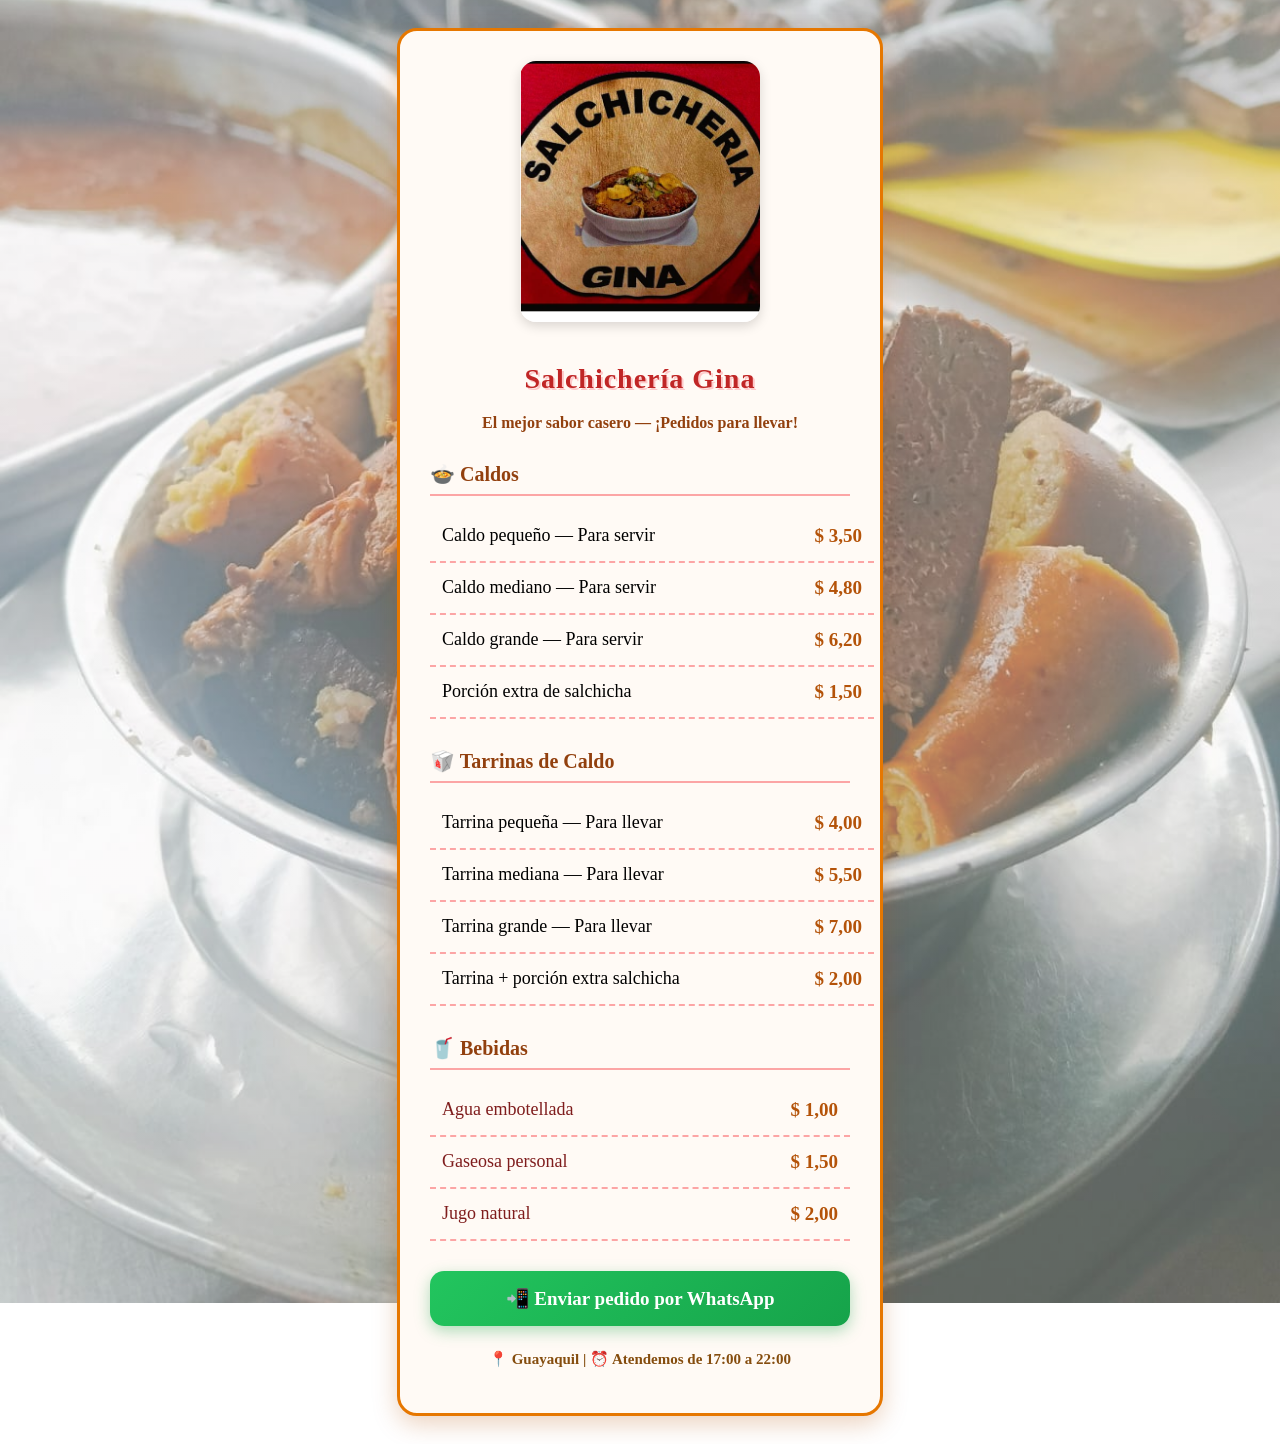
<file: index.html>
<!DOCTYPE html>
 <html lang="es">
 <head>
     <meta charset="UTF-8">
     <meta name="viewport" content="width=device-width, initial-scale=1.0">
     <title>Salchichería Gina</title>
     <link rel="stylesheet" href="estilos.css">
 </head>
 <body>
     <div class="contenedor">
         <header>
             <img src="logo.png" alt="Salchichería Gina" class="logo">
             <h1>Salchichería Gina</h1>
             <p class="subtitulo">El mejor sabor casero — ¡Pedidos para llevar!</p>
         </header>
         <!-- 🍲 Caldos en taza -->
         <h2 class="categoria">🍲 Caldos</h2>
         <div class="lista-precios">
             <a href="caldo_pequeno.html" class="item">
                 <span>Caldo pequeño — Para servir</span>
                 <span>$ 3,50</span>
             </a>
             <a href="caldo_mediano.html" class="item">
                 <span>Caldo mediano — Para servir</span>
                 <span>$ 4,80</span>
             </a>
             <a href="caldo_grande.html" class="item">
                 <span>Caldo grande — Para servir</span>
                 <span>$ 6,20</span>
             </a>
             <a href="porcion_extra.html" class="item">
                 <span>Porción extra de salchicha</span>
                 <span>$ 1,50</span>
             </a>
         </div>
         <!-- 🥡 Tarrinas -->
         <h2 class="categoria">🥡 Tarrinas de Caldo</h2>
         <div class="lista-precios">
             <a href="tarrina_pequena.html" class="item">
                 <span>Tarrina pequeña — Para llevar</span>
                 <span>$ 4,00</span>
             </a>
             <a href="tarrina_mediana.html" class="item">
                 <span>Tarrina mediana — Para llevar</span>
                 <span>$ 5,50</span>
             </a>
             <a href="tarrina_grande.html" class="item">
                 <span>Tarrina grande — Para llevar</span>
                 <span>$ 7,00</span>
             </a>
             <a href="tarrina_extra.html" class="item">
                 <span>Tarrina + porción extra salchicha</span>
                 <span>$ 2,00</span>
             </a>
         </div>
         <!-- 🥤 Bebidas -->
         <h2 class="categoria">🥤 Bebidas</h2>
         <div class="lista-precios">
             <div class="item">
                 <span>Agua embotellada</span>
                 <span>$ 1,00</span>
             </div>
             <div class="item">
                 <span>Gaseosa personal</span>
                 <span>$ 1,50</span>
             </div>
             <div class="item">
                 <span>Jugo natural</span>
                 <span>$ 2,00</span>
             </div>
         </div>
         <a href="https://wa.me/593900000000?text=Hola!%20Quiero%20hacer%20un%20pedido" class="boton-whatsapp">
             📲 Enviar pedido por WhatsApp
         </a>
         <footer>
             <p>📍 Guayaquil | ⏰ Atendemos de 17:00 a 22:00</p>
         </footer>
     </div>
 </body>
 </html>
</file>
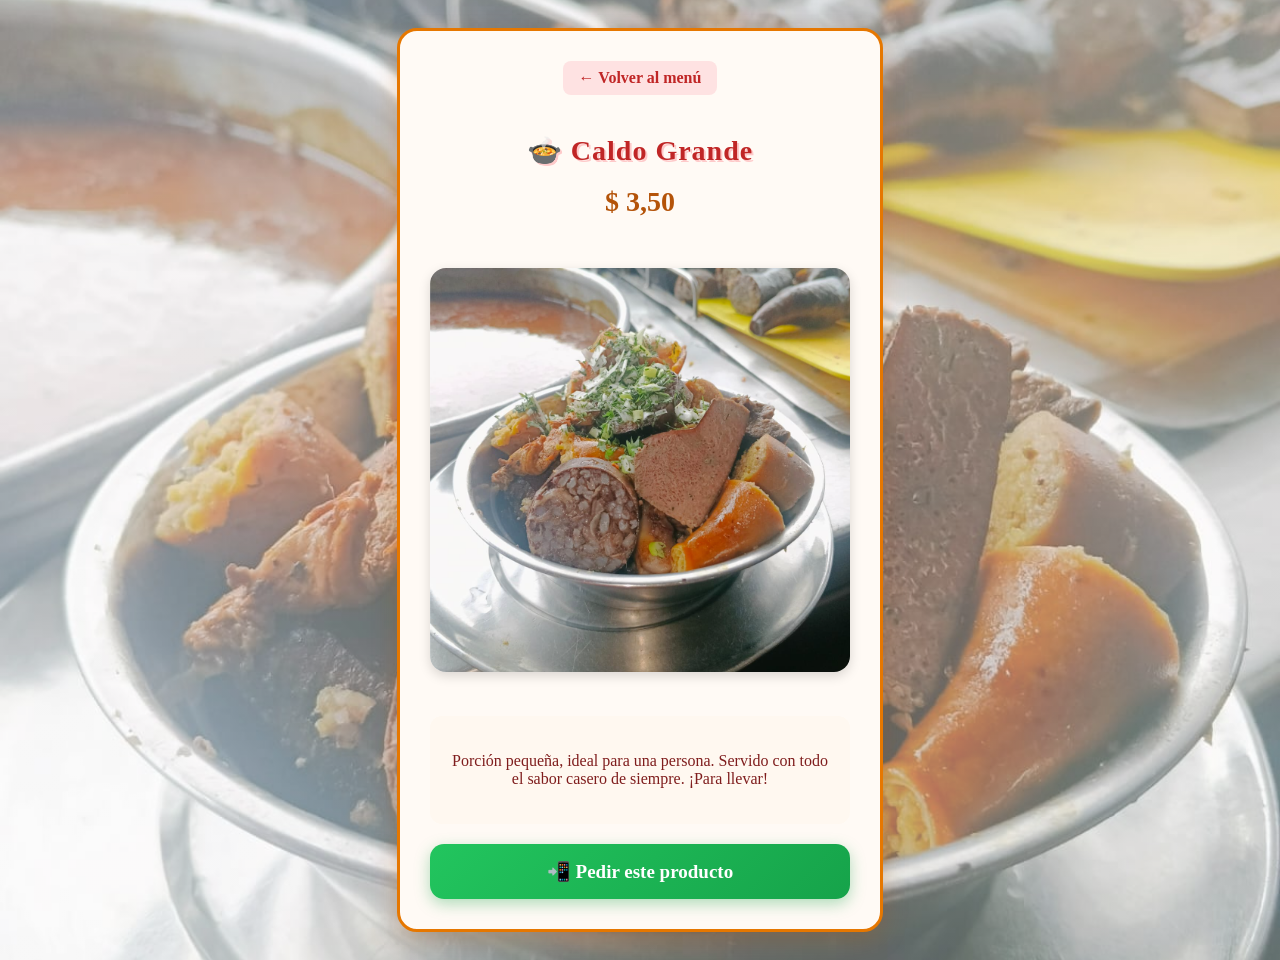
<file: caldo_grande.html>
<!DOCTYPE html>
 <html lang="es">
 <head>
     <meta charset="UTF-8">
     <meta name="viewport" content="width=device-width, initial-scale=1.0">
     <title>Caldo Pequeño — Salchichería Gina</title>
     <link rel="stylesheet" href="estilos.css">
 </head>
 <body>
     <div class="contenedor pagina-producto">
         <a href="index.html" class="boton-volver">← Volver al menú</a>
         
         <header>
             <h1>🍲 Caldo Grande</h1>
             <p class="precio-producto">$ 3,50</p>
         </header>
         <div class="imagen-producto">
             <img src="caldo_grande.jpg" alt="Caldo mediano">
         </div>
         <div class="descripcion-producto">
             <p>Porción pequeña, ideal para una persona. Servido con todo el sabor casero de siempre. ¡Para llevar!</p>
         </div>
         <a href="https://wa.me/593900000000?text=Hola!%20Quiero%20pedir%20un%20Caldo%20Pequeño" class="boton-whatsapp">
             📲 Pedir este producto
         </a>
     </div>
 </body>
 </html>
</file>
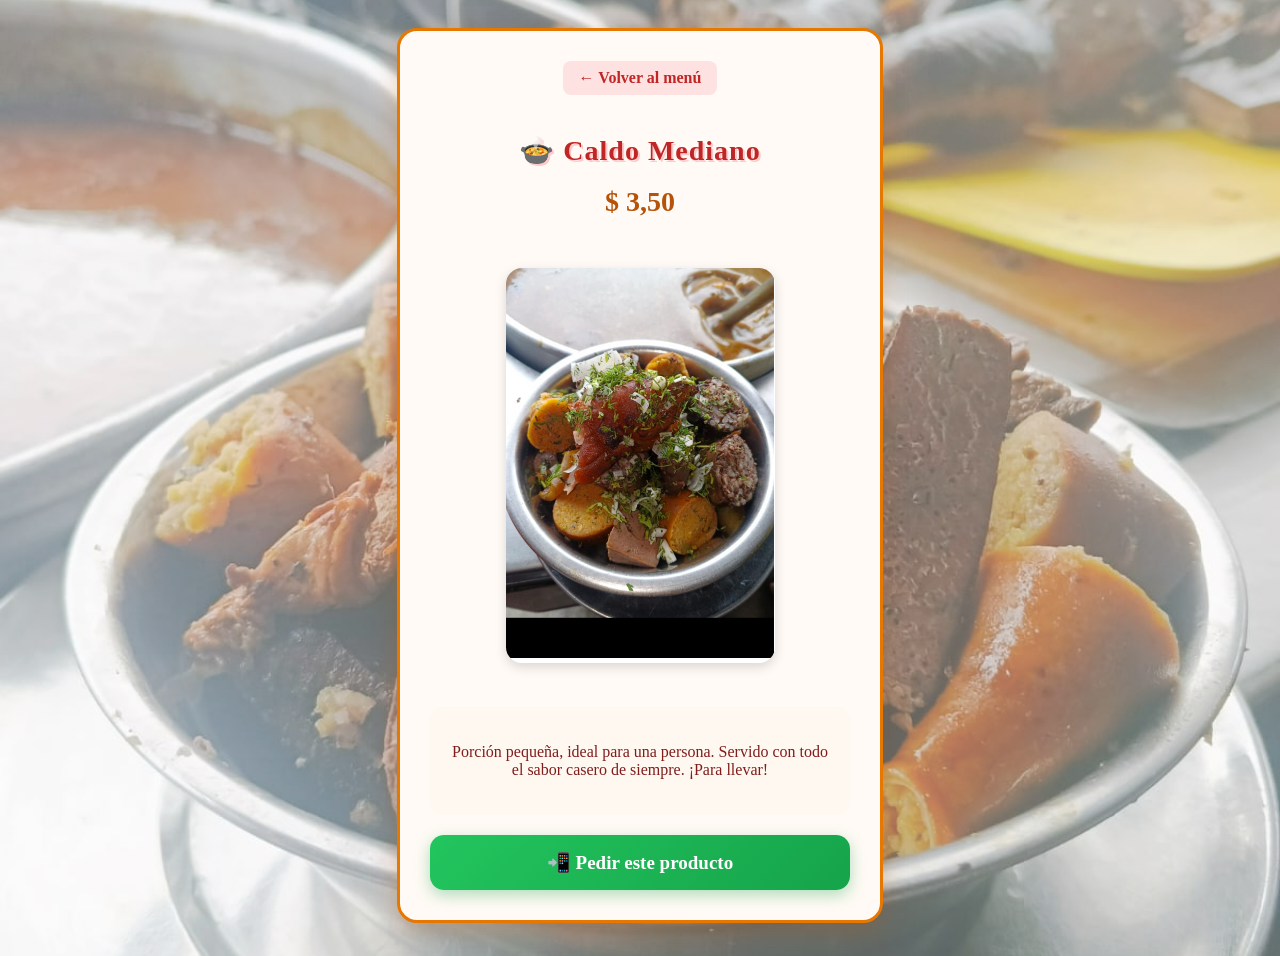
<file: caldo_mediano.html>
<!DOCTYPE html>
 <html lang="es">
 <head>
     <meta charset="UTF-8">
     <meta name="viewport" content="width=device-width, initial-scale=1.0">
     <title>Caldo Pequeño — Salchichería Gina</title>
     <link rel="stylesheet" href="estilos.css">
 </head>
 <body>
     <div class="contenedor pagina-producto">
         <a href="index.html" class="boton-volver">← Volver al menú</a>
         
         <header>
             <h1>🍲 Caldo Mediano</h1>
             <p class="precio-producto">$ 3,50</p>
         </header>
         <div class="imagen-producto">
             <img src="caldo_mediano.jpg" alt="Caldo mediano">
         </div>
         <div class="descripcion-producto">
             <p>Porción pequeña, ideal para una persona. Servido con todo el sabor casero de siempre. ¡Para llevar!</p>
         </div>
         <a href="https://wa.me/593900000000?text=Hola!%20Quiero%20pedir%20un%20Caldo%20Pequeño" class="boton-whatsapp">
             📲 Pedir este producto
         </a>
     </div>
 </body>
 </html>
</file>
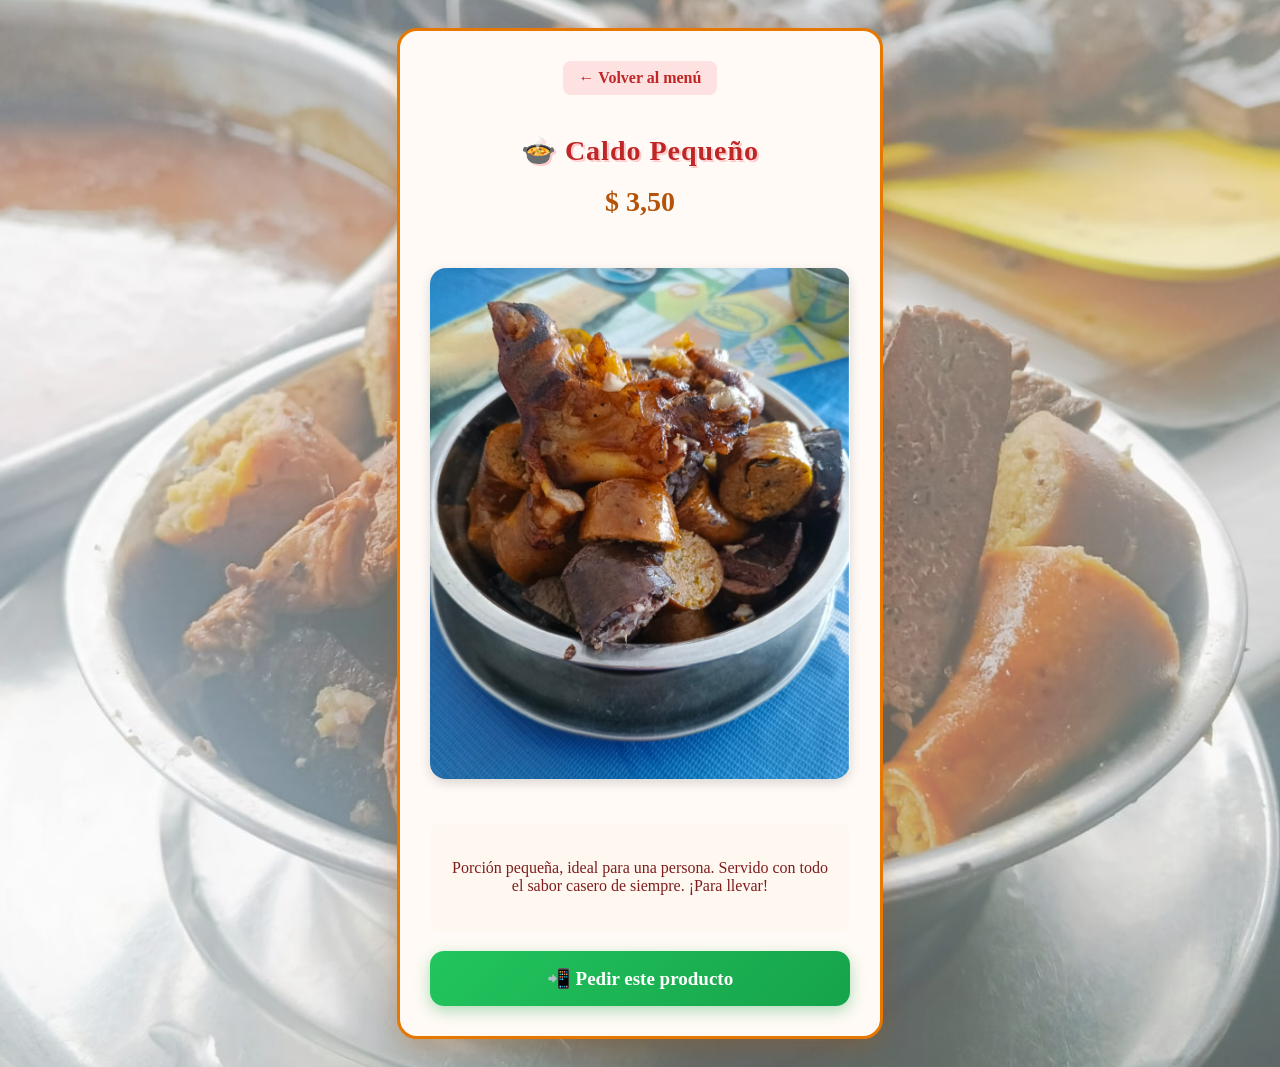
<file: caldo_pequeno.html>
<!DOCTYPE html>
 <html lang="es">
 <head>
     <meta charset="UTF-8">
     <meta name="viewport" content="width=device-width, initial-scale=1.0">
     <title>Caldo Pequeño — Salchichería Gina</title>
     <link rel="stylesheet" href="estilos.css">
 </head>
 <body>
     <div class="contenedor pagina-producto">
         <a href="index.html" class="boton-volver">← Volver al menú</a>
         
         <header>
             <h1>🍲 Caldo Pequeño</h1>
             <p class="precio-producto">$ 3,50</p>
         </header>
         <div class="imagen-producto">
             <img src="caldo_pequeno.jpg" alt="Caldo pequeño">
         </div>
         <div class="descripcion-producto">
             <p>Porción pequeña, ideal para una persona. Servido con todo el sabor casero de siempre. ¡Para llevar!</p>
         </div>
         <a href="https://wa.me/593900000000?text=Hola!%20Quiero%20pedir%20un%20Caldo%20Pequeño" class="boton-whatsapp">
             📲 Pedir este producto
         </a>
     </div>
 </body>
 </html>
</file>
<file: estilos.css>
** {
     margin: 0;
     padding: 0;
     box-sizing: border-box;
     font-family: 'Segoe UI', Tahoma, Geneva, Verdana, sans-serif;
 }
body {
    background:
        linear-gradient(rgba(255, 255, 255, 0.35), rgba(255, 255, 255, 0.35)),
        url('caldo.jpg') center center / cover no-repeat fixed;
    min-height: 100vh;
    padding: 20px;
}
 .contenedor {
     max-width: 420px;
     margin: 0 auto;
     background: #fffaf5;
     padding: 30px;
     border-radius: 20px;
     box-shadow: 0 8px 24px rgba(180, 80, 0, 0.25);
     border: 3px solid #e67700;
 }
 header {
     text-align: center;
     margin-bottom: 30px;
 }
 .logo {
     max-width: 240px;
     width: 85%;
     margin-bottom: 18px;
     border-radius: 16px;
     box-shadow: 0 4px 12px rgba(0,0,0,0.15);
 }
 h1 {
     color: #c02626;
     font-size: 28px;
     font-weight: 900;
     text-shadow: 2px 2px 0px #fecaca;
     letter-spacing: 1px;
 }
 .subtitulo {
     color: #92400e;
     margin-top: 8px;
     font-size: 16px;
     font-weight: 600;
 }
 .lista-precios {
     margin-bottom: 30px;
 }
 .item {
     display: flex;
     justify-content: space-between;
     padding: 14px 12px;
     border-bottom: 2px dashed #fca5a5;
     font-size: 18px;
     font-weight: 500;
     color: #7f1d1d;
     transition: background 0.25s ease;
 }
 .item:hover {
     background-color: #fee2e2;
     border-radius: 8px;
 }
 .item span:last-child {
     font-weight: 900;
     color: #b45309;
     font-size: 19px;
 }
 .boton-whatsapp {
     display: block;
     background: linear-gradient(135deg, #22c55e, #16a34a);
     color: white;
     text-align: center;
     padding: 16px;
     border-radius: 14px;
     text-decoration: none;
     font-weight: 900;
     font-size: 19px;
     box-shadow: 0 5px 15px rgba(22, 163, 74, 0.35);
     transition: all 0.3s ease;
 }
 .boton-whatsapp:hover {
     transform: translateY(-3px);
     box-shadow: 0 8px 20px rgba(22, 163, 74, 0.45);
 }
 footer {
     text-align: center;
     margin-top: 24px;
     font-size: 15px;
     color: #854d0e;
     font-weight: 600;
 }
 .categoria {
     color: #92400e;
     font-size: 20px;
     margin: 30px 0 15px;
     padding-bottom: 8px;
     border-bottom: 2px solid #fca5a5;
 }
 .lista-precios a.item {
     text-decoration: none;
     color: inherit;
     display: flex;
     width: 100%;
 }
 /* ===== Estilos para páginas de producto ===== */
 .pagina-producto {
     text-align: center;
 }
 .boton-volver {
     display: inline-block;
     color: #c02626;
     text-decoration: none;
     font-weight: 600;
     margin-bottom: 20px;
     padding: 8px 16px;
     background-color: #fee2e2;
     border-radius: 8px;
     transition: background 0.2s;
 }
 .boton-volver:hover {
     background-color: #fecaca;
 }
 .precio-producto {
     font-size: 28px;
     font-weight: 900;
     color: #b45309;
     margin-top: 10px;
 }
 .imagen-producto img {
     max-width: 100%;
     border-radius: 16px;
     margin: 20px 0;
     box-shadow: 0 4px 12px rgba(0,0,0,0.15);
 }
 .descripcion-producto {
     background-color: #fff8f0;
     padding: 20px;
     border-radius: 12px;
     margin: 20px 0;
     color: #7f1d1d;
     font-size: 16px;
 }
</file>
